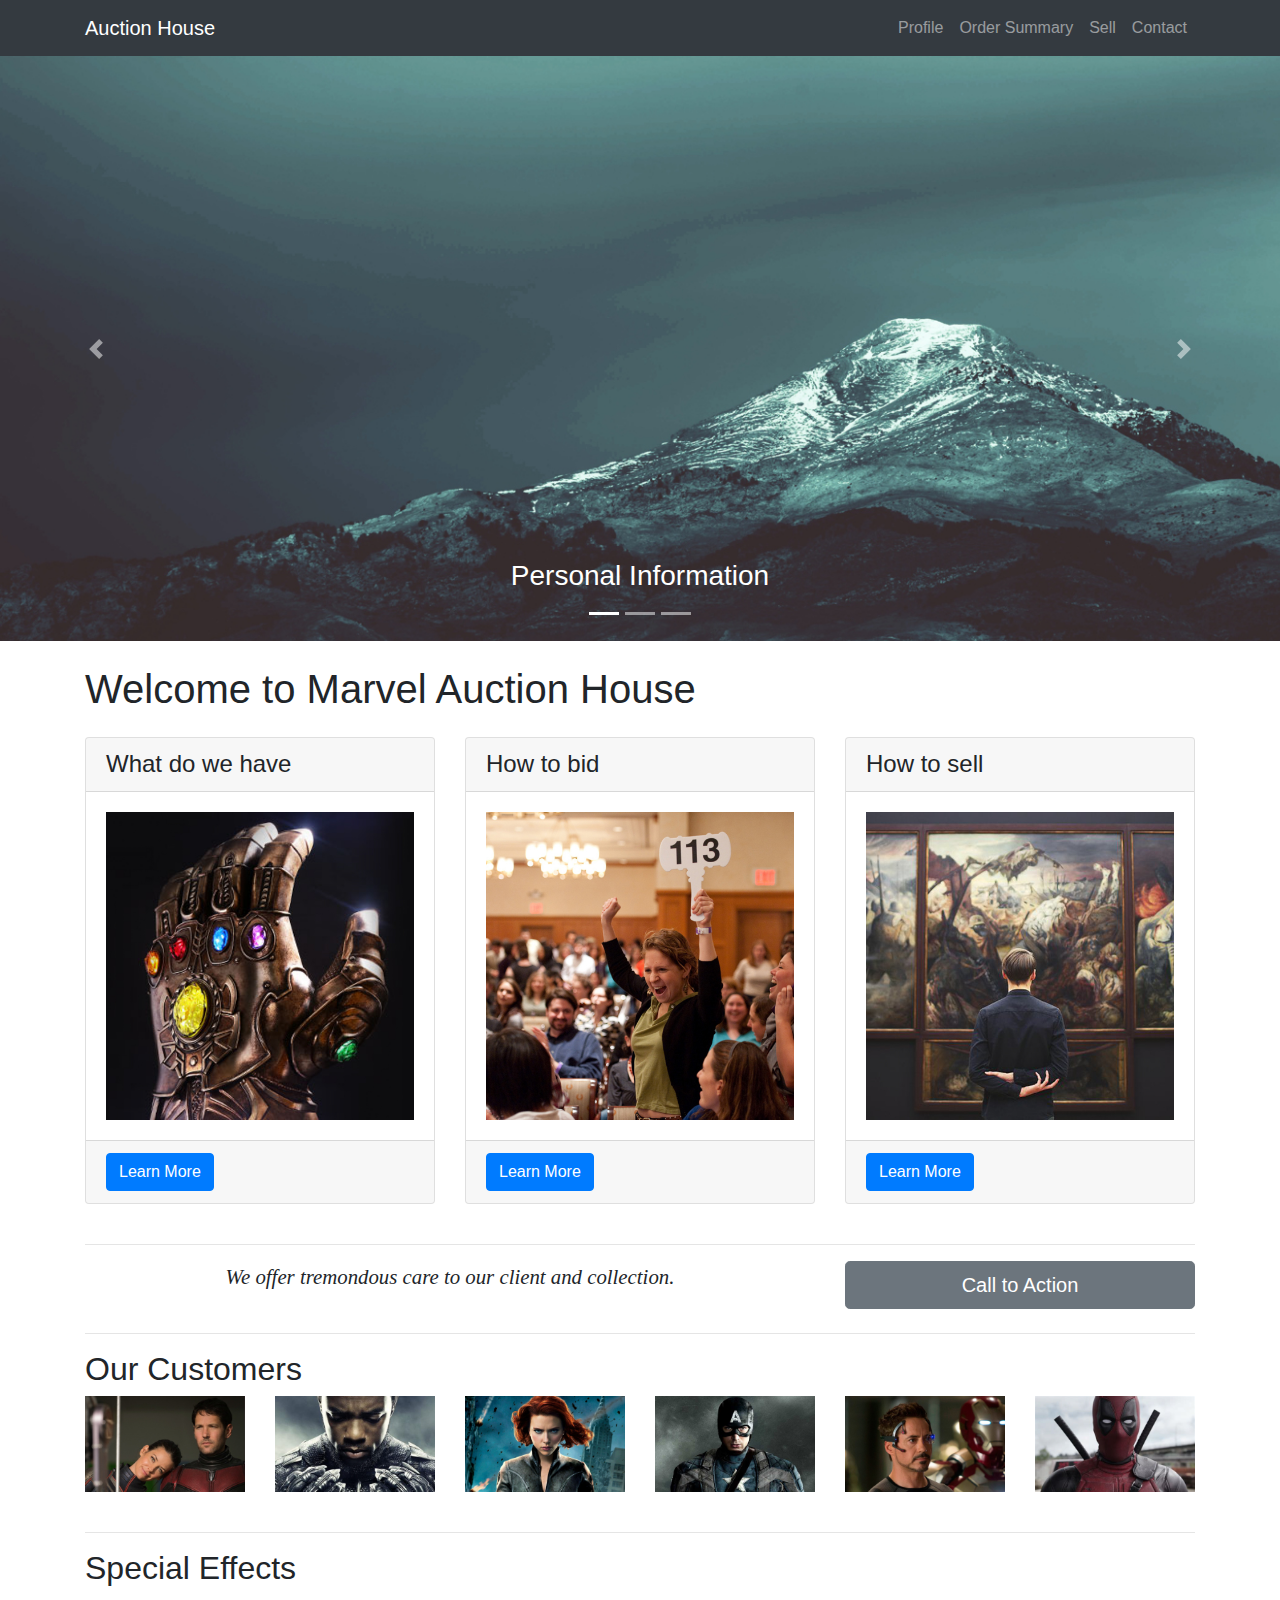
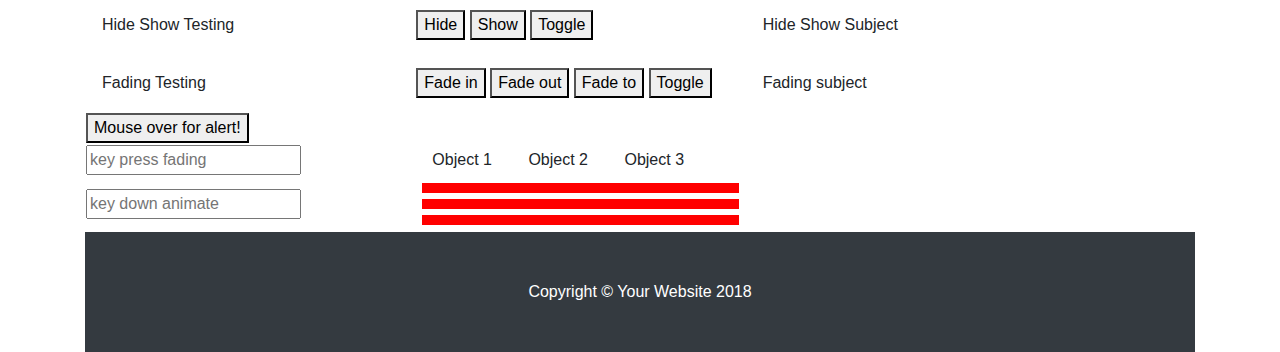
<file: AuctionHouse/Index.html>
<!DOCTYPE html>
<html lang="en">

  <head>

    <meta charset="utf-8">
    <meta name="viewport" content="width=device-width, initial-scale=1, shrink-to-fit=no">
    <meta name="description" content="">
    <meta name="author" content="">

    <title>Modern Business - Start Bootstrap Template</title>

    <!-- Bootstrap core CSS -->
    <link href="vendor/bootstrap/css/bootstrap.min.css" rel="stylesheet">
    <!-- Custom styles for this template -->
    <link href="css/modern-business.css" rel="stylesheet">

    <script src="https://ajax.googleapis.com/ajax/libs/jquery/3.3.1/jquery.min.js"></script>
    <script src="js/auctionHouse.js"></script>

  </head>

  <body>

    <!-- Navigation -->
    <nav class="navbar fixed-top navbar-expand-lg navbar-dark bg-dark fixed-top">
      <div class="container">
        <a class="navbar-brand" href="index.html">Auction House</a>
        <button class="navbar-toggler navbar-toggler-right" type="button" data-toggle="collapse" data-target="#navbarResponsive" aria-controls="navbarResponsive" aria-expanded="false" aria-label="Toggle navigation">
          <span class="navbar-toggler-icon"></span>
        </button>
        <div class="collapse navbar-collapse" id="navbarResponsive">
          <ul class="navbar-nav ml-auto">
            <li class="nav-item">
              <!-- User's profile information page-->
              <a class="nav-link" href="userInfo.html">Profile</a>
            </li>
            <li class="nav-item">
              <!-- User's oders summary page -->
              <a class="nav-link" href="oderSummary.html">Order Summary</a>
            </li>
            <li class="nav-item">
                <!-- User's oder summary page -->
                <a class="nav-link" href="sell.html">Sell</a>
              </li>
            <li class="nav-item">
              <a class="nav-link" href="contact.html">Contact</a>
            </li>
          </ul>
        </div>
      </div>
    </nav>

    <header>
      <div id="carouselExampleIndicators" class="carousel slide" data-ride="carousel">
        <ol class="carousel-indicators">
          <li data-target="#carouselExampleIndicators" data-slide-to="0" href="about.html" class="active"></li>
          <li data-target="#carouselExampleIndicators" data-slide-to="1"></li>
          <li data-target="#carouselExampleIndicators" data-slide-to="2"></li>
        </ol>
        <div class="carousel-inner" role="listbox">
         
        <!-- Slide One - Set the background image for this slide in the line below -->
        <div class="carousel-item active">
          <a href="userInfo.html" target="_blank">
            <!-- <img src="img/moutain.jpg" alt=""> -->
            <div style="background-image: url('img/moutain.jpg'); background-size:cover; width:auto; height:100%;">
              <div class="carousel-caption d-none d-md-block">
                <h3>Personal Information</h3>
              </div>
            </div>
            
          <!-- </a> -->
        </div>
      
        <!-- Slide Two - Set the background image for this slide in the line below -->
        <div class="carousel-item">
          <a href="oderSummary.html" target="_blank">
            <div style="background-image: url('img/calm.jpg'); background-size:cover; width:auto; height:100%;">
              <div class="carousel-caption d-none d-md-block">
                <h3>Orders Summary</h3>
              </div>
            </div>
          
          </a>
        </div>
      
        <!-- Slide Three - Set the background image for this slide in the line below -->
        <div class="carousel-item">
          <a href="sell.html" target="_blank">
            <div style="background-image: url('img/picture.jpg'); background-size:cover; width:auto; height:100%;">
               <!-- <img src="img/picture.jpg" alt=""> -->
              <div class="carousel-caption d-none d-md-block">
                <h3>Start a sell</h3>
              </div>
            </div>
           
          <!-- </a> -->
        </div>
          
          
        </div>
        <a class="carousel-control-prev" href="#carouselExampleIndicators" role="button" data-slide="prev">
          <span class="carousel-control-prev-icon" aria-hidden="true"></span>
          <span class="sr-only">Previous</span>
        </a>
        <a class="carousel-control-next" href="#carouselExampleIndicators" role="button" data-slide="next">
          <span class="carousel-control-next-icon" aria-hidden="true"></span>
          <span class="sr-only">Next</span>
        </a>
      </div>
    </header>

    <!-- Page Content -->
    <div class="container">

      <h1 class="my-4">Welcome to Marvel Auction House</h1>

      <!-- Marketing Icons Section -->
      <div class="row">
        <div class="col-lg-4 mb-4">
          <div class="card h-100">
            <h4 class="card-header">What do we have</h4>
            <div class="card-body">
              <img class="img-fluid" src="img/have.jpg" alt="">
            </div>
            <div class="card-footer">
              <a href="#" class="btn btn-primary">Learn More</a>
            </div>
          </div>
        </div>
        <div class="col-lg-4 mb-4">
          <div class="card h-100">
            <h4 class="card-header">How to bid</h4>
            <div class="card-body">
                <img class="img-fluid" src="img/bid.jpg" alt="">
            </div>
            <div class="card-footer">
              <a href="#" class="btn btn-primary">Learn More</a>
            </div>
          </div>
        </div>
        <div class="col-lg-4 mb-4">
          <div class="card h-100">
            <h4 class="card-header">How to sell</h4>
            <div class="card-body">
              <img class="img-fluid" src="img/how.jpg" alt="">
            </div>
            <div class="card-footer">
              <a href="#" class="btn btn-primary">Learn More</a>
            </div>
          </div>
        </div>
      </div>
      <!-- /.row -->

      <hr>

      <!-- Call to Action Section -->
      <div class="row mb-4">
        <div class="col-md-8">
          <p id="motar">We offer tremondous care to our client and collection.</p>
        </div>
        <div class="col-md-4">
          <a class="btn btn-lg btn-secondary btn-block" href="contact.html">Call to Action</a>
        </div>
      </div>

    <hr>
      <!-- Our Customers -->
      <h2 id="customer_toggle">Our Customers</h2>
      <div id="customers" class="row">
        <div class="col-lg-2 col-sm-4 mb-4">
          <img class="img-fluid" src="img/AntManWasp.jpg" alt="">
        </div>
        <div class="col-lg-2 col-sm-4 mb-4">
          <img class="img-fluid" src="img/blackpanther.jpg" alt="">
        </div>
        <div class="col-lg-2 col-sm-4 mb-4">
          <img class="img-fluid" src="img/blackWidow.jpg" alt="">
        </div>
        <div class="col-lg-2 col-sm-4 mb-4">
          <img class="img-fluid" src="img/capitanAmerica.jpg" alt="">
        </div>
        <div class="col-lg-2 col-sm-4 mb-4">
          <img class="img-fluid" src="img/tonystark.jpg" alt="">
        </div>
        <div class="col-lg-2 col-sm-4 mb-4">
          <img class="img-fluid" src="img/deadpool.jpg" alt="">
        </div>
      </div>
      <!-- /.row -->

      
      <div >
        <hr>
        <h2 id="specialEffects">Special Effects</h2>
        <table id="effects">
          <tbody>
            <tr>
              <td>
                <p>Hide Show Testing</p>                  
              </td>
              <td>
                <div>
                  <button id="hide">Hide</button>
                  <button id="show">Show</button>
                  <button id="s_toggle">Toggle</button>
                </div>
              </td>
              <td>
                <p id="hiding">Hide Show Subject</p>
              </td>
            </tr>

            <tr>
              <td>
                <div>
                    <p>Fading Testing</p>
                </div>
              </td>
              <td>
                <div>
                  <button id="fadeIn">Fade in</button>
                  <button id="fadeOut">Fade out</button>
                  <button id="fadeTo">Fade to</button>
                  <button id="f_toggle">Toggle</button>
                </div>
              </td>
              <td>
                <div>
                    <p id="fading">Fading subject</p>
                </div>
              </td>
            </tr>
            
            <tr>
              <td>
                <button id="alertButton">Mouse over for alert!</button>
              </td>
              <td>
                <div id="box"></div>
              </td>
            </tr>

            <tr>
              <td>
                <input id="keyPr" type="text" placeholder="key press fading">
              </td>
              <td>
                <div id="f_3">
                  <p>Object 1</p>
                  <p>Object 2</p>
                  <p>Object 3</p>
                </div>
              </td>
            </tr>
            <tr>
              <td>
                <input id="keyDn" type="text" onkeydown="chainAnimate()" placeholder="key down animate">
              </td>
              <td>
                <div id="a3">
                  <div></div>
                  <div></div>
                  <div></div>
                </div>
              </td>
            </tr>
          </tbody>
        </table>


    <!-- Footer -->
    <footer class="py-5 bg-dark">
      <div class="container">
        <p class="m-0 text-center text-white">Copyright &copy; Your Website 2018</p>
      </div>
      <!-- /.container -->
    </footer>

    <!-- Bootstrap core JavaScript -->
    <script src="vendor/jquery/jquery.min.js"></script>
    <script src="vendor/bootstrap/js/bootstrap.bundle.min.js"></script>

  </body>

</html>
</file>
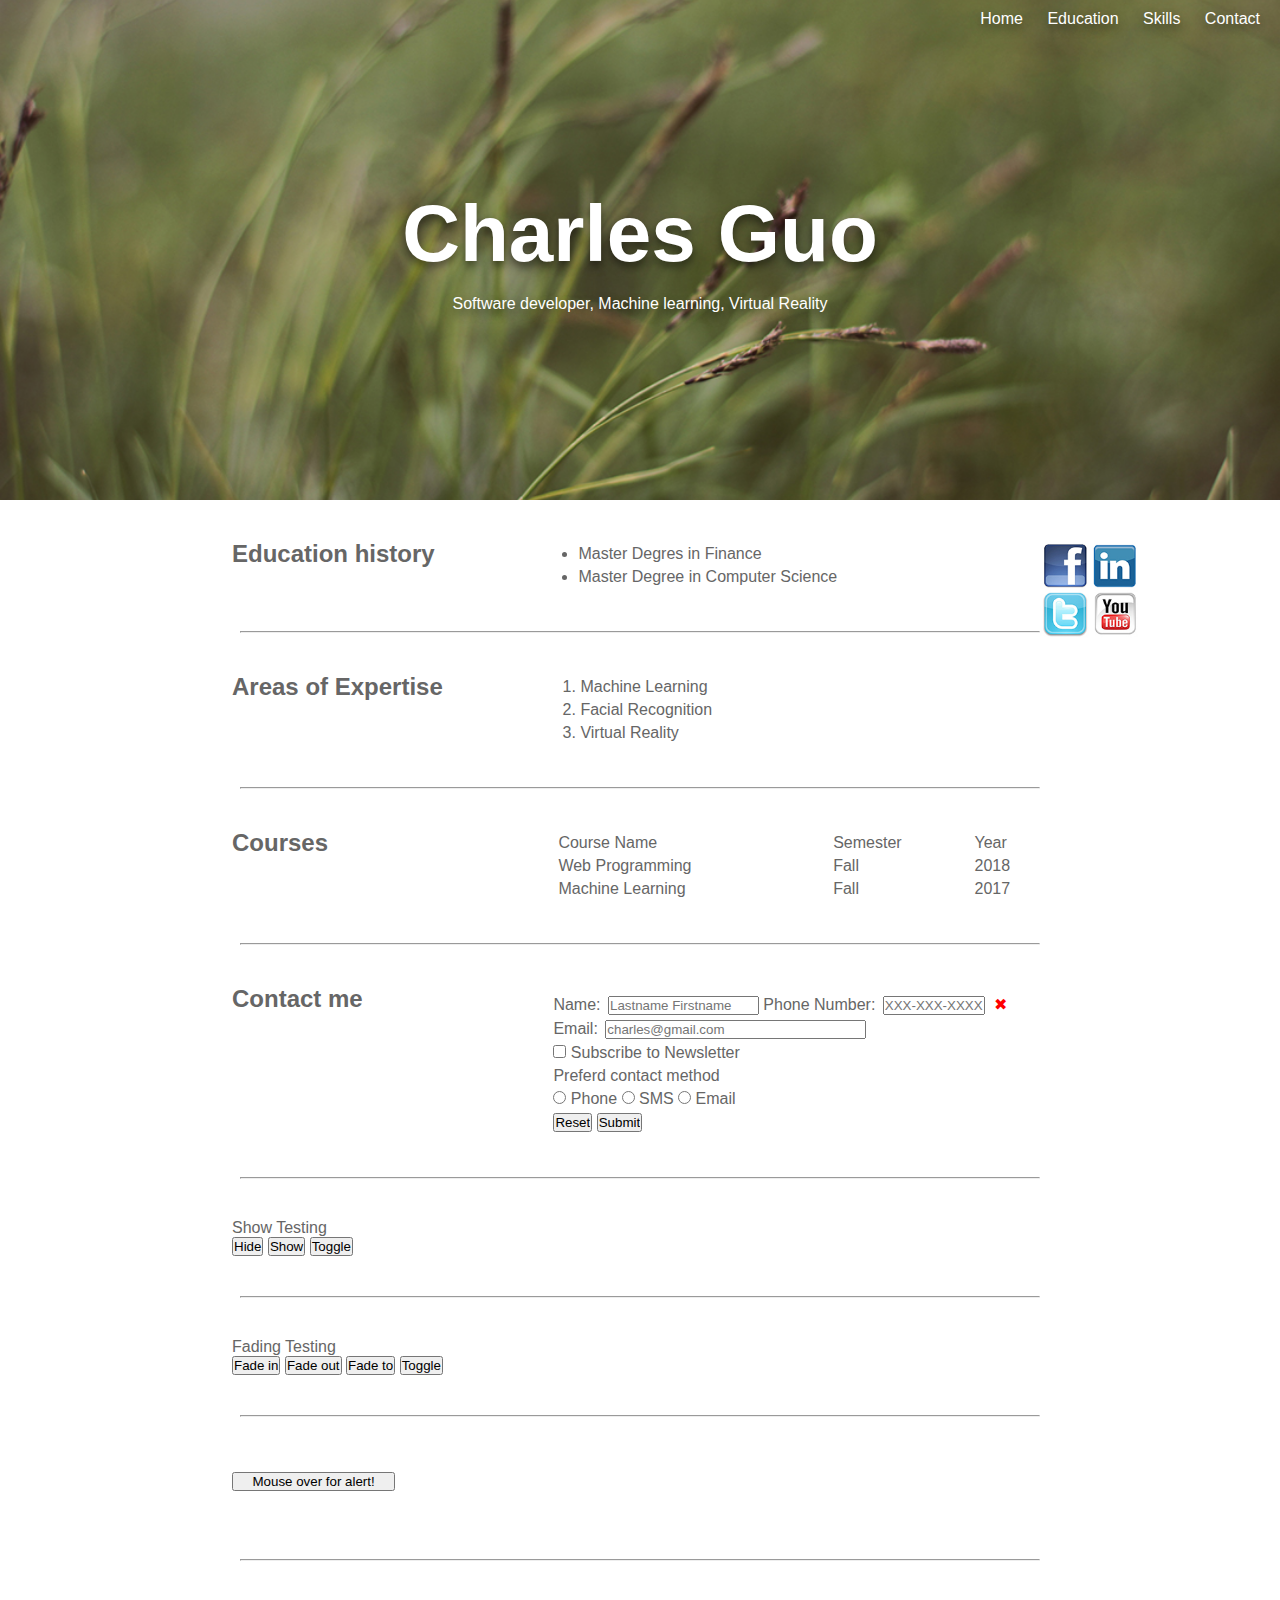
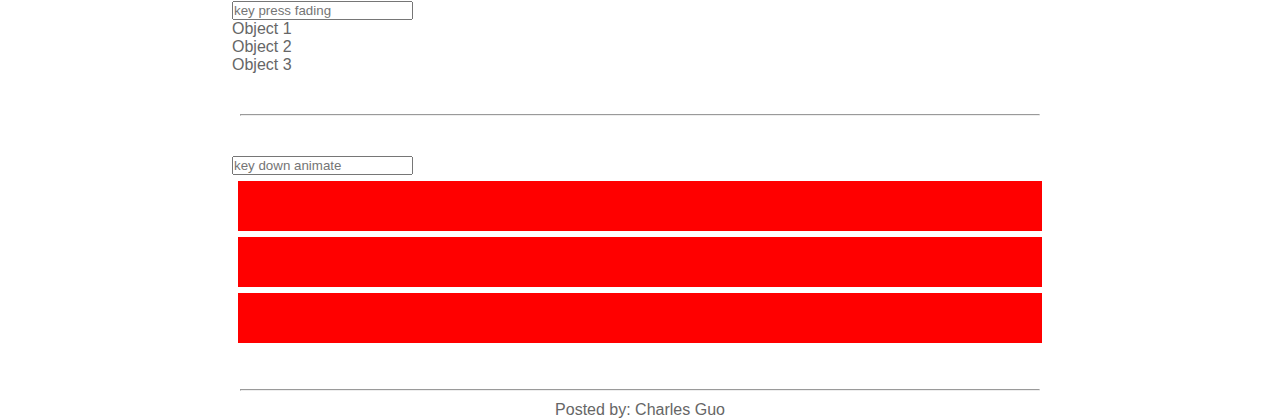
<file: CV/index.html>
<!DOCTYPE html>
<html>
    <head>
        <title>Charles' CV</title>
        <meta charset="UTF-8">
        <meta name="description" content="Personal CV">
        <meta name="keywords" content="CS, computerScience, Java, Python, MachineLearning">
        <meta name="author" content="Charles Guo">
        <link rel="stylesheet" href="style/styles.css">
        <script src="https://ajax.googleapis.com/ajax/libs/jquery/3.3.1/jquery.min.js"></script>
        <script src="script/script.js"></script>
    </head>

    <body>
        <header> 
            <div id="title" class="selected">
                <h1>Charles Guo</h1>
                <p>Software developer, Machine learning, Virtual Reality</p>
            </div>
            <nav>
                <a>Home</a>
                <a>Education</a>
                <a>Skills</a>
                <a>Contact</a>
            </nav>
        </header>

        <article class="container">

            <div id="imageMap">
                <img src="img/icons.jpg" alt="Social Media" width=100 height=100 usemap="#social_media"> 
                <!-- Map -->
                <map name="social_media">
                    <area shape="rect" coords="0,0, 50,50" href="https://www.facebook.com/" target="_blank" alt="Youtube">
                    <area shape="rect" coords="50,50, 100,0" href="https://www.linkedin.com/" target="_blank" alt="pinterest">
                    <area shape="rect" coords="50,50, 100,100" href="https://www.Youtube.com/" target="_blank" alt="twitter">
                    <area shape="rect" coords="50,50, 0,100" href="https://www.tumblr.com/" target="_blank" alt="tumblr">
                </map>
            </div>

            <!-- Education history -->
            <section class="row">
                <h2>Education history</h2>
                <div class="list">
                    <ul id="education">
                        <li>Master Degres in Finance</li>
                        <li>Master Degree in Computer Science</li>
                    </ul>
                </div>
            </section>

            <hr>
           
            <!-- Publications, certifications, areas of expertise -->
            <section class="row">
                <h2> Areas of Expertise </h1>  
                <div class="list">
                    <ol id="expertise">
                        <li>Machine Learning</li>
                        <li>Facial Recognition</li>
                        <li>Virtual Reality</li>
                    </ol>
                </div>     
            </section>

            <hr>

            <!-- Table list forhea courses taken -->
            <section class="row" >
                <h2>Courses</h2>
                <div>
                    <table class="list" id="table">
                        <tr>
                            <td>Course Name</td>
                            <td>Semester</td>
                            <td>Year</td>
                        </tr>
                        <tr>
                            <td>Web Programming</td>
                            <td>Fall</td>
                            <td>2018</td>
                        </tr>
                        <tr>
                            <td>Machine Learning</td>
                            <td>Fall</td>
                            <td>2017</td>
                        </tr>
                    </table>
                </div>
            </section>

            <hr>
           
            <!-- Contact info 5 input validation -->
            <section class="row">
                <h2>Contact me</h2>
                <div class="list" id="contact">
                    <div>
                        <a>Name:</a>
                        <input type="text" id="name" name="name"  
                               placeholder="Lastname Firstname" 
                               pattern="[A-Za-z]{1,32} [A-Za-z]{1,32}"
                               required />
                        <a>Phone Number: </a>
                        <input type="tel" id="phone" name="phone"  
                               placeholder="XXX-XXX-XXXX" 
                               pattern="[0-9]{3}-[0-9]{3}-[0-9]{4}"
                               required />
                        <span class="validity"></span>
                    </div>
                    <div>
                        <a>Email:</a>
                        <input type="email" size="30" name="email" required placeholder="charles@gmail.com" />
                    </div>
                    <div>
                        <input type="checkbox" name="subscribe"> Subscribe to Newsletter<br>                
                    </div>
                    <div>
                        <p>Preferd contact method</p>
                        <div>
                            <input type="radio" id="contactChoice1" name="contact" value="phone" />
                            <label for="contactChoice1">Phone</label>

                            <input type="radio" id="contactChoice2" name="contact" value="sms" />
                            <label for="contactChoice2">SMS</label>
                            
                            <input type="radio" id="contactChoice3" name="contact" value="email" />
                            <label for="contactChoice3">Email</label>
                        </div>
                    </div>
                    <div>
                        <input type="reset" value="Reset">
                        <input type="submit" value="Submit">  
                    </div>
                </div>
            </section>

            <hr>

            <!-- For javascript -->
            <section>
                <div class="row"> 
                    <p id="ps1">Show Testing </p>
                    <button onclick="hide()">Hide</button>
                    <button onclick="show()">Show</button>
                    <button onclick="toggle()">Toggle</button>
                </div>   
            </section>

            <hr>

            <section>
                <div class="row"> 
                    <p id="ps2">Fading Testing </p>
                    <button ondblclick="_fadeIn()">Fade in</button>
                    <button ondblclick="_fadeOut()">Fade out</button>
                    <button ondblclick="_fadeTo()">Fade to</button>
                    <button ondblclick="_fadeToggle()">Toggle</button>
                </div>
            </section>

            <hr>
            
            <section>
                <div class ="row">
                    <button id="alertButton" onmouseenter="startAnima()" onmouseleave="stopAnima()">Mouse over for alert!</button>
                    <div id="box"></div>
                </div>
            </section>

            <hr>

            <section>
                <div class="row">
                    <input id="keyPr" type="text" onkeypress="chainFading()" placeholder="key press fading">
                    <div id="f_3">
                        <p>Object 1</p>
                        <p>Object 2</p>
                        <p>Object 3</p>
                    </div>
                </div>
            </section>

            <hr>

            <section>
                <div class="row">
                    <input id="keyDn" type="text" onkeydown="chainAnimate()" placeholder="key down animate">
                    <div id="a3">
                        <div></div>
                        <div></div>
                        <div></div>
                    </div>
                </div>
            </section>
    
            <hr>

        </article>

        <footer class="center">
            <div>
                <p>Posted by: Charles Guo</p>
                <p><time pubdate datetime="2018-10-04"></time></p>
            </div>
        </footer>

    </body>
</html>
</file>
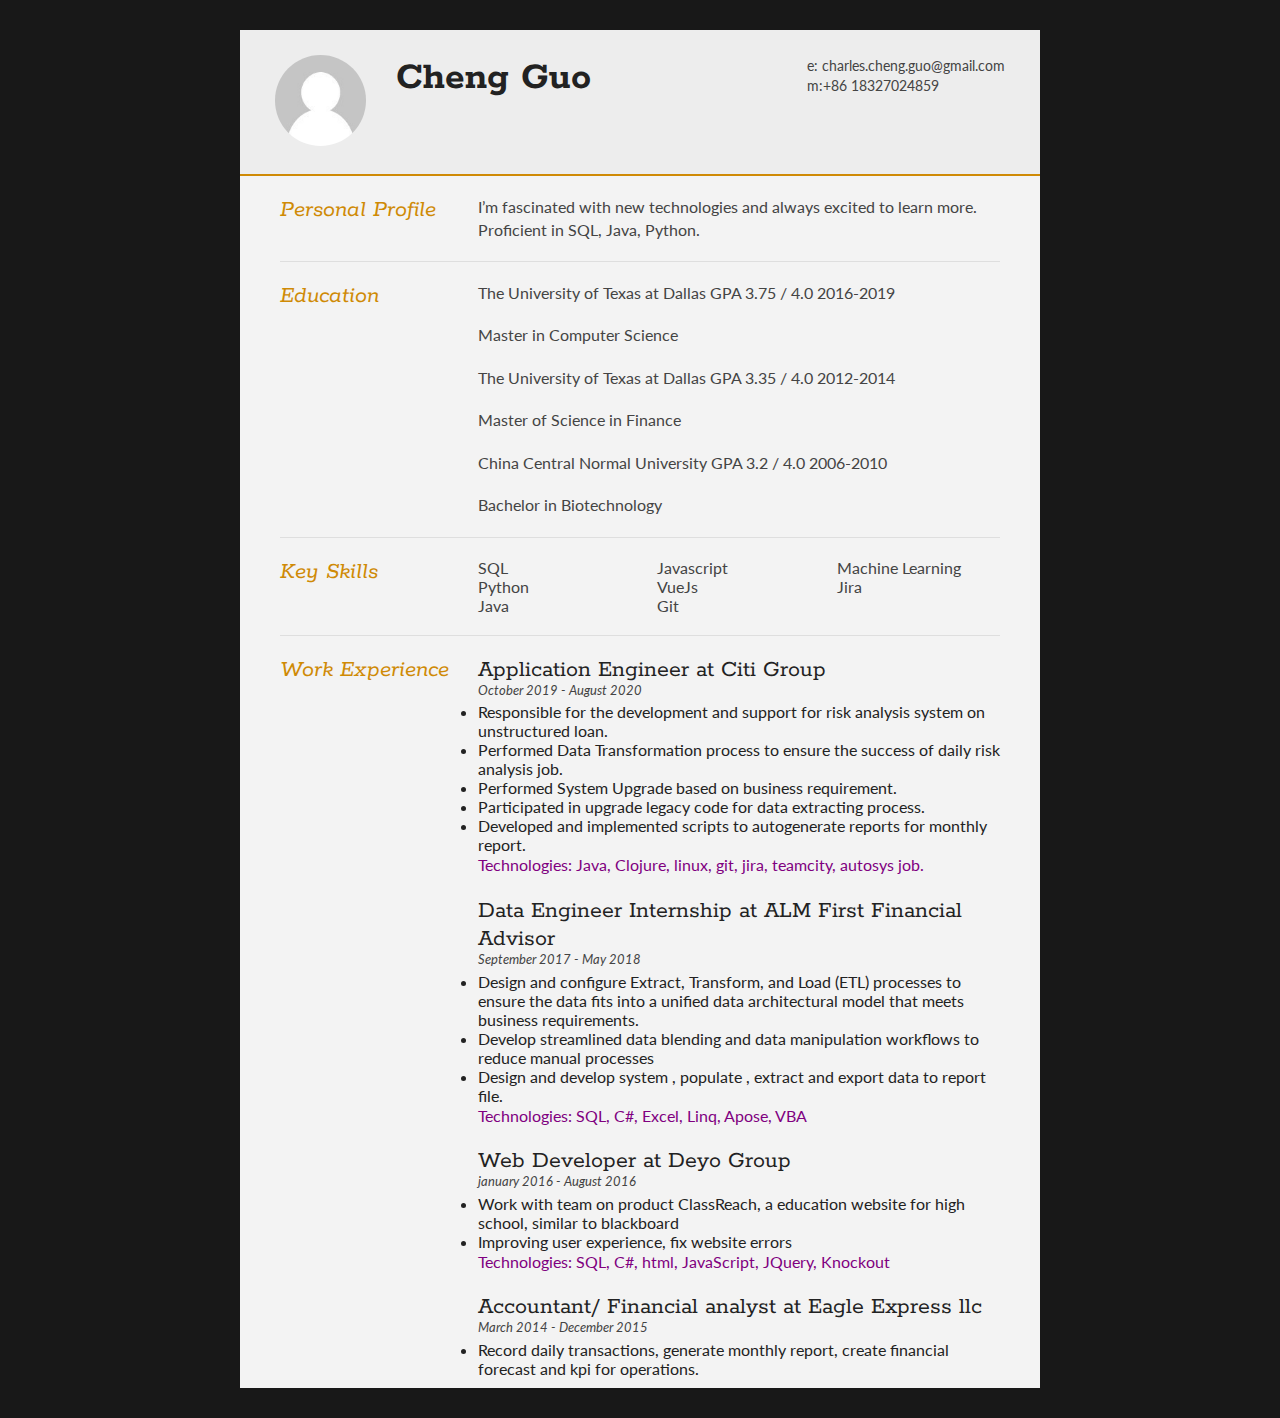
<file: CV_ENG/index.html>
<!DOCTYPE html>
<html>
<head>
<title>Joe Bloggs - Curriculum Vitae</title>

<meta name="viewport" content="width=device-width"/>
<meta name="description" content="The Curriculum Vitae of Joe Bloggs."/>
<meta charset="UTF-8"> 

<link type="text/css" rel="stylesheet" href="style.css">
<link href='http://fonts.googleapis.com/css?family=Rokkitt:400,700|Lato:400,300' rel='stylesheet' type='text/css'>

</head>
<body id="top">
<div id="cv" class="instaFade">
	<div class="mainDetails">
		<div id="headshot" class="quickFade">
			<img src="headshot.jpg" alt="Cheng Guo" />
		</div>
		
		<div id="name">
			<h1 class="quickFade delayTwo">Cheng Guo</h1>
			<!-- <h2 class="quickFade delayThree">Job Title</h2> -->
		</div>
		
		<div id="contactDetails" class="quickFade delayFour">
			<ul>
				<li>e: <a href="mailto:joe@bloggs.com" target="_blank">charles.cheng.guo@gmail.com</a></li>
				<li>m:+86 18327024859</li>
			</ul>
		</div>
		<div class="clear"></div>
	</div>
	
	<div id="mainArea" class="quickFade delayFive">
		<section>
			<article>
				<div class="sectionTitle">
					<h1>Personal Profile</h1>
				</div>
				
				<div class="sectionContent">
					<p>I’m fascinated with new technologies and always excited to learn more. Proficient in SQL, Java, Python.</p>
				</div>
			</article>
			<div class="clear"></div>
		</section>

		<section>
			<div class="sectionTitle">
				<h1>Education</h1>
			</div>
			
			<div class="sectionContent">
				<article>
					<p>The University of Texas at Dallas		              GPA 3.75 / 4.0           2016-2019</p>
					<p>Master in Computer Science  </p>
				</article>
				
				<article>
					<p>The University of Texas at Dallas		              GPA 3.35 / 4.0           2012-2014</p>
					<p>Master of Science in Finance</p>
				</article>

				<article>
					<p>China Central Normal University	                      GPA 3.2 / 4.0          2006-2010</p>
					<p>Bachelor in Biotechnology      </p>
				</article>
			</div>
			<div class="clear"></div>
		</section>

		<section>
			<div class="sectionTitle">
				<h1>Key Skills</h1>
			</div>
			<div class="sectionContent">
				<ul class="keySkills">
					<li>SQL</li>
					<li>Python</li>
					<li>Java</li>
					<li>Javascript</li>
					<li>VueJs</li>
					<li>Git</li>
					<li>Machine Learning</li>
					<li>Jira</li>
				</ul>
			</div>
			<div class="clear"></div>
		</section>
		
		<section>
			<div class="sectionTitle">
				<h1>Work Experience</h1>
			</div>
			
			<div class="sectionContent">
				<article>
					<h2>Application Engineer at Citi Group</h2>
					<p class="subDetails">October 2019 - August 2020</p>
					<ul>
						<li>Responsible for the development and support for risk analysis system on unstructured loan.</li>
						<li>Performed Data Transformation process to ensure the success of daily risk analysis job.</li>
						<li>Performed System Upgrade based on business requirement.</li>
						<li>Participated in upgrade legacy code for data extracting process.</li>
						<li> Developed and implemented scripts to autogenerate reports for monthly report.</li>
					  </ul>
					<p class="techology">Technologies: Java, Clojure, linux, git, jira, teamcity, autosys job.</p>
					<!-- <p>Lorem ipsum dolor sit amet, consectetur adipiscing elit. Donec ultricies massa et erat luctus hendrerit. Curabitur non consequat enim. Vestibulum bibendum mattis dignissim. Proin id sapien quis libero interdum porttitor.</p> -->
				</article>
				
				<article>
					<h2>Data Engineer Internship at ALM First Financial Advisor</h2>
					<p class="subDetails">September 2017 - May 2018</p>
					<ul>
						<li>Design and configure Extract, Transform, and Load (ETL) processes to ensure the data fits into a unified data architectural model that meets business requirements.</li>
						<li>Develop streamlined data blending and data manipulation workflows to reduce manual processes</li>
						<li>Design and develop system , populate , extract and export data to report file.</li>
					</ul>
					<p class="techology">Technologies: SQL, C#, Excel, Linq, Apose, VBA</p>
					<!-- <p>Lorem ipsum dolor sit amet, consectetur adipiscing elit. Donec ultricies massa et erat luctus hendrerit. Curabitur non consequat enim. Vestibulum bibendum mattis dignissim. Proin id sapien quis libero interdum porttitor.</p> -->
				</article>
				
				<article>
					<h2>Web Developer at Deyo Group</h2>
					<p class="subDetails">january 2016 - August 2016</p>
					<ul>
						<li>Work with team on product ClassReach, a education website for high school, similar to blackboard</li>
						<li>Improving user experience, fix website errors</li>
					</ul> 
					<p class="techology">Technologies: SQL, C#, html, JavaScript,  JQuery, Knockout</p>
				</article>

				<article>
					<h2>Accountant/ Financial analyst at Eagle Express llc</h2>
					<p class="subDetails">March 2014 - December 2015</p>
					<ul>
						<li>Record daily transactions, generate monthly report, create financial forecast and kpi for operations.</li>
					</ul> 
				</article>
			</div>
			<div class="clear"></div>
		</section>
		
	</div>
</div>
</body>
</html>
</file>
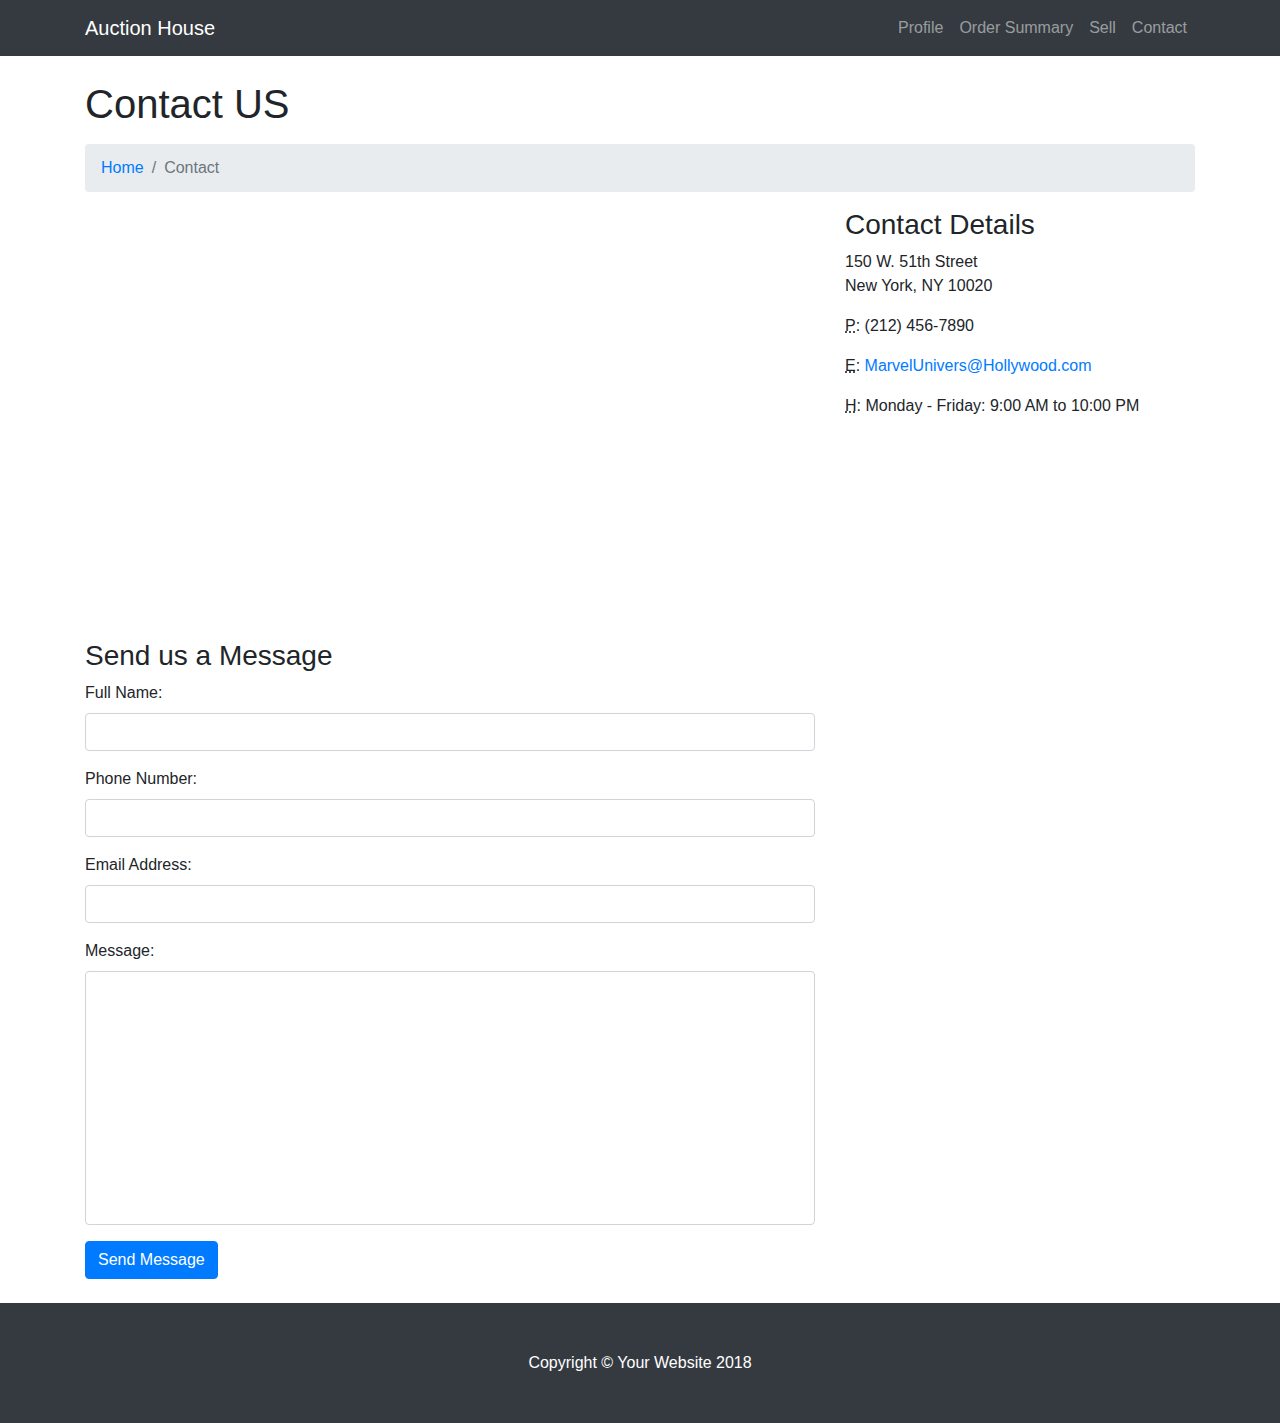
<file: AuctionHouse/contact.html>
<!DOCTYPE html>
<html lang="en">

  <head>

    <meta charset="utf-8">
    <meta name="viewport" content="width=device-width, initial-scale=1, shrink-to-fit=no">
    <meta name="description" content="">
    <meta name="author" content="">

    <title>Modern Business - Start Bootstrap Template</title>

    <!-- Bootstrap core CSS -->
    <link href="vendor/bootstrap/css/bootstrap.min.css" rel="stylesheet">

    <!-- Custom styles for this template -->
    <link href="css/modern-business.css" rel="stylesheet">

  </head>

  <body>

        <!-- Navigation -->
        <nav class="navbar fixed-top navbar-expand-lg navbar-dark bg-dark fixed-top">
          <div class="container">
            <a class="navbar-brand" href="Index.html">Auction House</a>
            <button class="navbar-toggler navbar-toggler-right" type="button" data-toggle="collapse" data-target="#navbarResponsive" aria-controls="navbarResponsive" aria-expanded="false" aria-label="Toggle navigation">
              <span class="navbar-toggler-icon"></span>
            </button>
            <div class="collapse navbar-collapse" id="navbarResponsive">
              <ul class="navbar-nav ml-auto">
                <li class="nav-item">
                  <!-- User's profile information page-->
                  <a class="nav-link" href="userInfo.html">Profile</a>
                </li>
                <li class="nav-item">
                  <!-- User's oders summary page -->
                  <a class="nav-link" href="oderSummary.html">Order Summary</a>
                </li>
                <li class="nav-item">
                    <!-- User's oder summary page -->
                    <a class="nav-link" href="sell.html">Sell</a>
                  </li>
                <li class="nav-item">
                  <a class="nav-link" href="contact.html">Contact</a>
                </li>
              </ul>
            </div>
          </div>
        </nav>

    <!-- Page Content -->
    <div class="container">

      <!-- Page Heading/Breadcrumbs -->
      <h1 class="mt-4 mb-3">Contact US
      </h1>

      <ol class="breadcrumb">
        <li class="breadcrumb-item">
          <a href="index.html">Home</a>
        </li>
        <li class="breadcrumb-item active">Contact</li>
      </ol>

      <!-- Content Row -->
      <div class="row">
        <!-- Map Column -->
        <div class="col-lg-8 mb-4">
          <!-- Embedded Google Map -->
          <iframe width="100%" height="400px" frameborder="0" scrolling="no" marginheight="0" marginwidth="0" src="http://maps.google.com/maps?hl=en&amp;ie=UTF8&amp;ll=37.0625,-95.677068&amp;spn=56.506174,79.013672&amp;t=m&amp;z=4&amp;output=embed"></iframe>
        </div>
        <!-- Contact Details Column -->
        <div class="col-lg-4 mb-4">
          <h3>Contact Details</h3>
          <p>
            150 W. 51th Street
            <br>New York, NY 10020
            <br>
          </p>
          <p>
            <abbr title="Phone">P</abbr>: (212) 456-7890
          </p>
          <p>
            <abbr title="Email">E</abbr>:
            <a href="mailto:name@example.com">MarvelUnivers@Hollywood.com
            </a>
          </p>
          <p>
            <abbr title="Hours">H</abbr>: Monday - Friday: 9:00 AM to 10:00 PM
          </p>
        </div>
      </div>
      <!-- /.row -->

      <!-- Contact Form -->
      <!-- In order to set the email address and subject line for the contact form go to the bin/contact_me.php file. -->
      <div class="row">
        <div class="col-lg-8 mb-4">
          <h3>Send us a Message</h3>
          <form name="sentMessage" id="contactForm" novalidate>
            <div class="control-group form-group">
              <div class="controls">
                <label>Full Name:</label>
                <input type="text" class="form-control" id="name" required data-validation-required-message="Please enter your name.">
                <p class="help-block"></p>
              </div>
            </div>
            <div class="control-group form-group">
              <div class="controls">
                <label>Phone Number:</label>
                <input type="tel" class="form-control" id="phone" required data-validation-required-message="Please enter your phone number.">
              </div>
            </div>
            <div class="control-group form-group">
              <div class="controls">
                <label>Email Address:</label>
                <input type="email" class="form-control" id="email" required data-validation-required-message="Please enter your email address.">
              </div>
            </div>
            <div class="control-group form-group">
              <div class="controls">
                <label>Message:</label>
                <textarea rows="10" cols="100" class="form-control" id="message" required data-validation-required-message="Please enter your message" maxlength="999" style="resize:none"></textarea>
              </div>
            </div>
            <div id="success"></div>
            <!-- For success/fail messages -->
            <button type="submit" class="btn btn-primary" id="sendMessageButton">Send Message</button>
          </form>
        </div>
      </div>
      <!-- /.row -->

    </div>
    <!-- /.container -->

    <!-- Footer -->
    <footer class="py-5 bg-dark">
      <div class="container">
        <p class="m-0 text-center text-white">Copyright &copy; Your Website 2018</p>
      </div>
      <!-- /.container -->
    </footer>

    <!-- Bootstrap core JavaScript -->
    <script src="vendor/jquery/jquery.min.js"></script>
    <script src="vendor/bootstrap/js/bootstrap.bundle.min.js"></script>

    <!-- Contact form JavaScript -->
    <!-- Do not edit these files! In order to set the email address and subject line for the contact form go to the bin/contact_me.php file. -->
    <script src="js/jqBootstrapValidation.js"></script>
    <script src="js/contact_me.js"></script>

  </body>

</html>
</file>
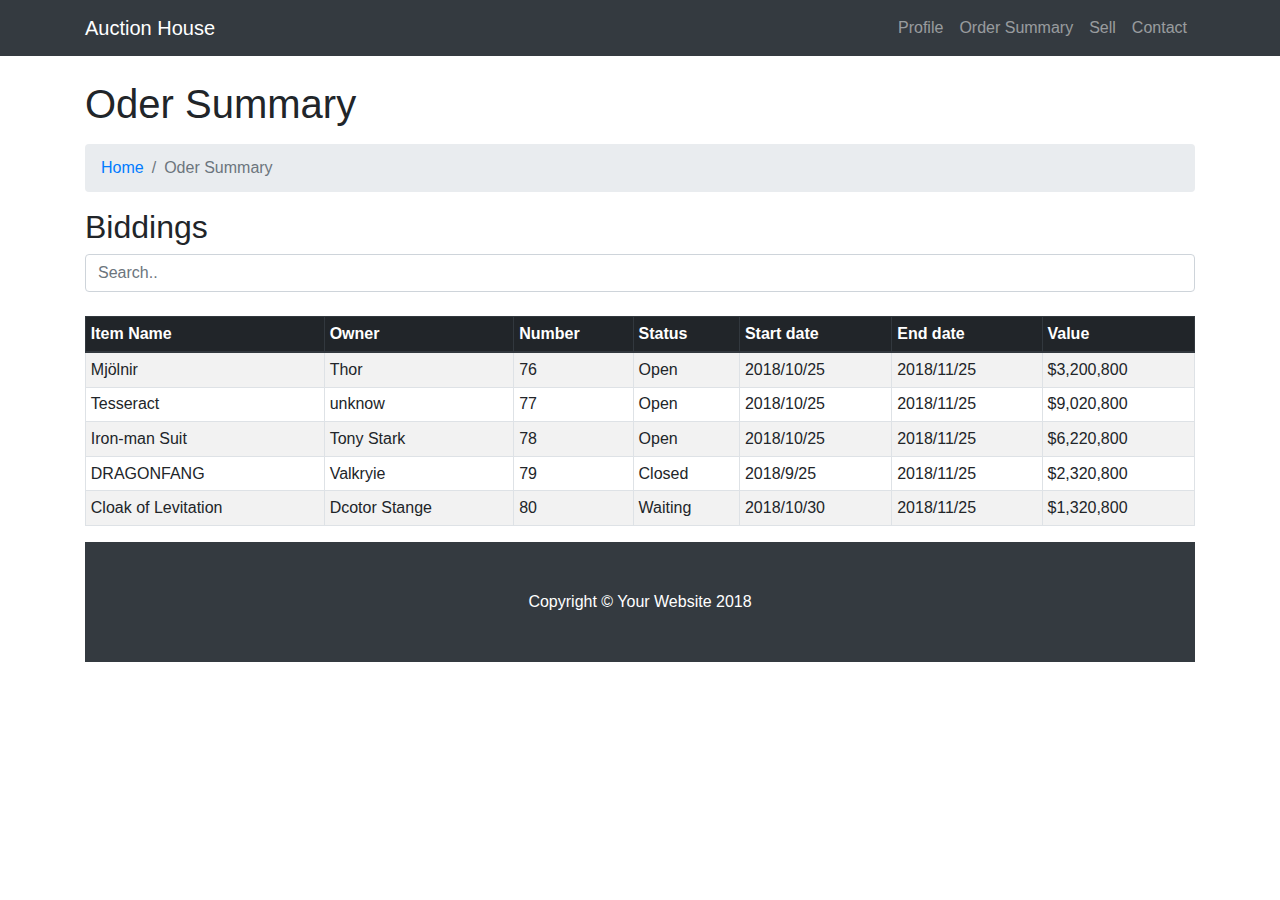
<file: AuctionHouse/oderSummary.html>
<!DOCTYPE html>
<html lang="en">

  <head>

    <meta charset="utf-8">
    <meta name="viewport" content="width=device-width, initial-scale=1, shrink-to-fit=no">
    <meta name="description" content="">
    <meta name="author" content="">

    <title>Modern Business - Start Bootstrap Template</title>

    <!-- Bootstrap core CSS -->
    <link href="vendor/bootstrap/css/bootstrap.min.css" rel="stylesheet">

    <script src="vendor/jquery/jquery.min.js"></script>
    <script src="vendor/bootstrap/js/bootstrap.bundle.min.js"></script>

    <!-- Custom styles for this template -->
    <link href="css/modern-business.css" rel="stylesheet">

    <script src="https://ajax.googleapis.com/ajax/libs/jquery/3.3.1/jquery.min.js"></script>
    <script src="js/auctionHouse.js"></script>

  </head>

  <body>
    <!-- Navigation -->
    <nav class="navbar fixed-top navbar-expand-lg navbar-dark bg-dark fixed-top">
      <div class="container">
        <a class="navbar-brand" href="Index.html">Auction House</a>
        <button class="navbar-toggler navbar-toggler-right" type="button" data-toggle="collapse" data-target="#navbarResponsive" aria-controls="navbarResponsive" aria-expanded="false" aria-label="Toggle navigation">
          <span class="navbar-toggler-icon"></span>
        </button>
        <div class="collapse navbar-collapse" id="navbarResponsive">
          <ul class="navbar-nav ml-auto">
            <li class="nav-item">
              <!-- User's profile information page-->
              <a class="nav-link" href="userInfo.html">Profile</a>
            </li>
            <li class="nav-item">
              <!-- User's oders summary page -->
              <a class="nav-link" href="oderSummary.html">Order Summary</a>
            </li>
            <li class="nav-item">
                <!-- User's oder summary page -->
                <a class="nav-link" href="sell.html">Sell</a>
              </li>
            <li class="nav-item">
              <a class="nav-link" href="contact.html">Contact</a>
            </li>
          </ul>
        </div>
      </div>
    </nav>

    <!-- Page Content -->
    <div class="container">

      <!-- Page Heading/Breadcrumbs -->
      <h1 class="mt-4 mb-3">Oder Summary
      </h1>

      <ol class="breadcrumb">
        <li class="breadcrumb-item">
          <a href="index.html">Home</a>
        </li>
        <li class="breadcrumb-item active">Oder Summary</li>
      </ol>

      <!-- Team Members -->
      <h2>Biddings</h2>
      <div>
        <input class="form-control" id="mySearch" type="text" placeholder="Search..">
        <br>
        <table id="myTable" class="table table-striped table-bordered table-sm table-hover" cellspacing="0" width="100%">
          <thead class="thead-dark">
            <tr>
              <th>Item Name </th>
              <th>Owner</th>
              <th>Number</th>
              <th>Status</th>
              <th>Start date</th>
              <th>End date</th>
              <th>Value</th>
            </tr>
          </thead>
          <tbody id="myTableContent">
            <tr>
              <td>Mjölnir</td>
              <td>Thor</td>
              <td>76</td>
              <td>Open</td>
              <td>2018/10/25</td>
              <td>2018/11/25</td>
              <td>$3,200,800</td>
            </tr>
            <tr>
              <td>Tesseract</td>
              <td>unknow</td>
              <td>77</td>
              <td>Open</td>
              <td>2018/10/25</td>
              <td>2018/11/25</td>
              <td>$9,020,800</td>
            </tr>
            <tr>
              <td>Iron-man Suit</td>
              <td>Tony Stark</td>
              <td>78</td>
              <td>Open</td>
              <td>2018/10/25</td>
              <td>2018/11/25</td>
              <td>$6,220,800</td>
            </tr>
            <tr>
              <td>DRAGONFANG</td>
              <td>Valkryie</td>
              <td>79</td>
              <td>Closed</td>
              <td>2018/9/25</td>
              <td>2018/11/25</td>
              <td>$2,320,800</td>
            </tr>
            <tr>
              <td>Cloak of Levitation</td>
              <td>Dcotor Stange</td>
              <td>80</td>
              <td>Waiting</td>
              <td>2018/10/30</td>
              <td>2018/11/25</td>
              <td>$1,320,800</td>
            </tr>
          </tbody>
        </table>

      </div>
      <!-- /.row -->

    <!-- Footer -->
    <footer class="py-5 bg-dark">
      <div class="container">
        <p class="m-0 text-center text-white">Copyright &copy; Your Website 2018</p>
      </div>
      <!-- /.container -->
    </footer>

  </body>

</html>
</file>
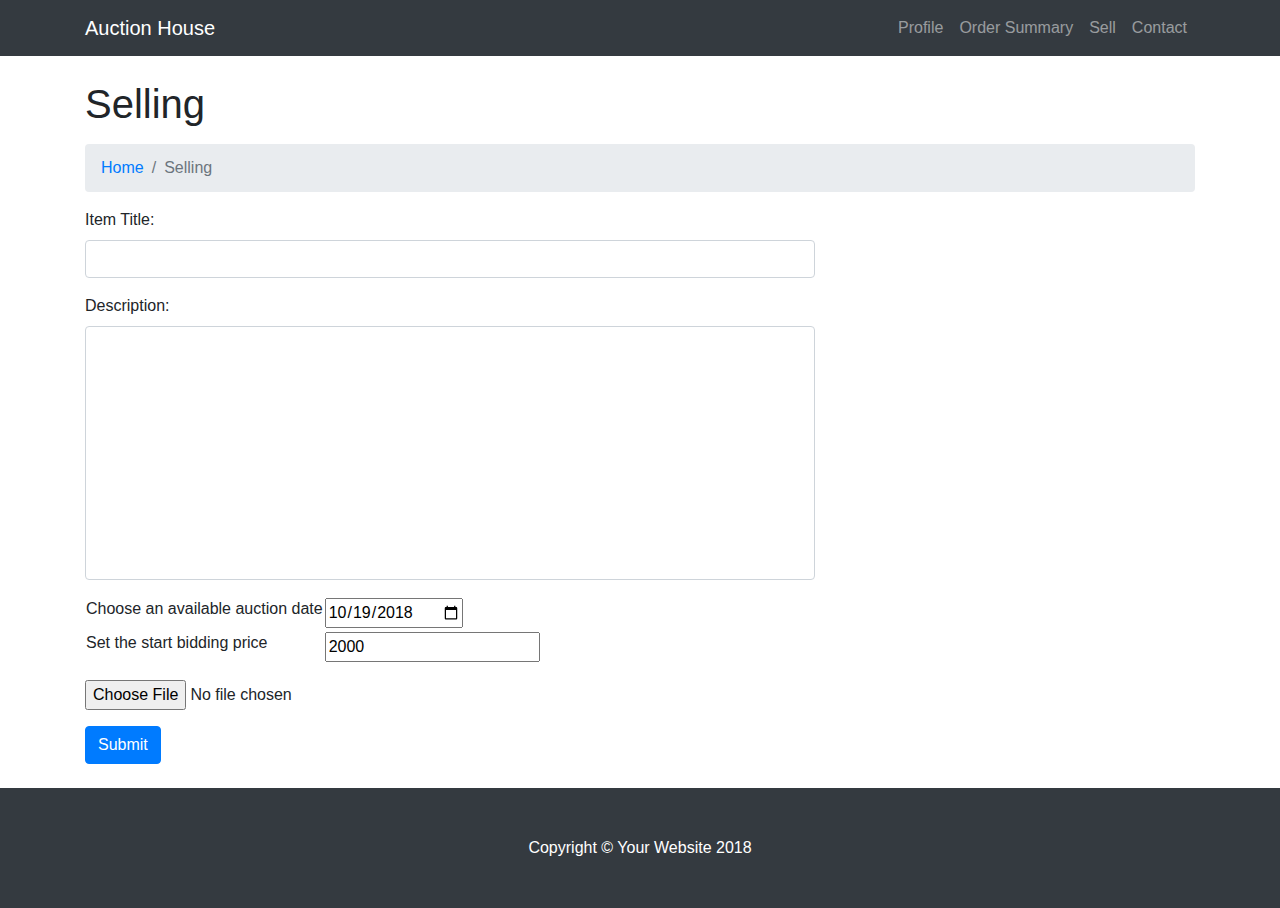
<file: AuctionHouse/sell.html>
<!DOCTYPE html>
<html lang="en">

  <head>

    <meta charset="utf-8">
    <meta name="viewport" content="width=device-width, initial-scale=1, shrink-to-fit=no">
    <meta name="description" content="">
    <meta name="author" content="">

    <title>Modern Business - Start Bootstrap Template</title>

    <!-- Bootstrap core CSS -->
    <link href="vendor/bootstrap/css/bootstrap.min.css" rel="stylesheet">

    <!-- Custom styles for this template -->
    <link href="css/modern-business.css" rel="stylesheet">

  </head>

  <body>

       <!-- Navigation -->
       <nav class="navbar fixed-top navbar-expand-lg navbar-dark bg-dark fixed-top">
        <div class="container">
          <a class="navbar-brand" href="Index.html">Auction House</a>
          <button class="navbar-toggler navbar-toggler-right" type="button" data-toggle="collapse" data-target="#navbarResponsive" aria-controls="navbarResponsive" aria-expanded="false" aria-label="Toggle navigation">
            <span class="navbar-toggler-icon"></span>
          </button>
          <div class="collapse navbar-collapse" id="navbarResponsive">
            <ul class="navbar-nav ml-auto">
              <li class="nav-item">
                <!-- User's profile information page-->
                <a class="nav-link" href="userInfo.html">Profile</a>
              </li>
              <li class="nav-item">
                <!-- User's oders summary page -->
                <a class="nav-link" href="oderSummary.html">Order Summary</a>
              </li>
              <li class="nav-item">
                  <!-- User's oder summary page -->
                  <a class="nav-link" href="sell.html">Sell</a>
                </li>
              <li class="nav-item">
                <a class="nav-link" href="contact.html">Contact</a>
              </li>
            </ul>
          </div>
        </div>
      </nav>

    <!-- Page Content -->
    <div class="container">

      <!-- Page Heading/Breadcrumbs -->
      <h1 class="mt-4 mb-3">Selling
      </h1>

      <ol class="breadcrumb">
        <li class="breadcrumb-item">
          <a href="index.html">Home</a>
        </li>
        <li class="breadcrumb-item active">Selling</li>
      </ol>

      <!-- New Sell form -->
      <div class="row">
        <div class="col-lg-8 mb-4">
          <form name="newSell" id="newSellForm" novalidate>
            <div class="control-group form-group">
              <div class="controls">
                <label>Item Title:</label>
                <input type="text" class="form-control" id="item_title" required data-validation-required-message="Please enter your name.">
                <p class="help-block"></p>
              </div>
            </div>
            
            <div class="control-group form-group">
              <div class="controls">
                <label>Description:</label>
                <textarea rows="10" cols="100" class="form-control" id="message" required data-validation-required-message="Please enter your message" maxlength="999" style="resize:none"></textarea>
              </div>
            </div>
            
            <div class="control-group form-group">
              <table >
                <tr>
                  <td><label>Choose an available auction date</label></td>
                  <td><input type="date" id="startDate" value="2018-10-19"/></td>
                </tr>
                <tr>
                  <td><label>Set the start bidding price</label></td>
                  <td><input type="number" id="startPrice" value="2000" class="currency"/></td>
                </tr>
              </table>
            </div>

            <div class="control-group form-group">
              <form action="/action_page.php">
                <input type="file" name="pic" accept="image/*">
              </form>
            </div>

            <div id="success"></div>
            <!-- For success/fail messages -->
            <button type="submit" class="btn btn-primary" id="sendMessageButton">Submit</button>
          </form>
        </div>

      </div>
     
    </div>
    <!-- /.container -->

    <!-- Footer -->
    <footer class="py-5 bg-dark">
      <div class="container">
        <p class="m-0 text-center text-white">Copyright &copy; Your Website 2018</p>
      </div>
      <!-- /.container -->
    </footer>

    <!-- Bootstrap core JavaScript -->
    <script src="vendor/jquery/jquery.min.js"></script>
    <script src="vendor/bootstrap/js/bootstrap.bundle.min.js"></script>

  </body>

</html>
</file>
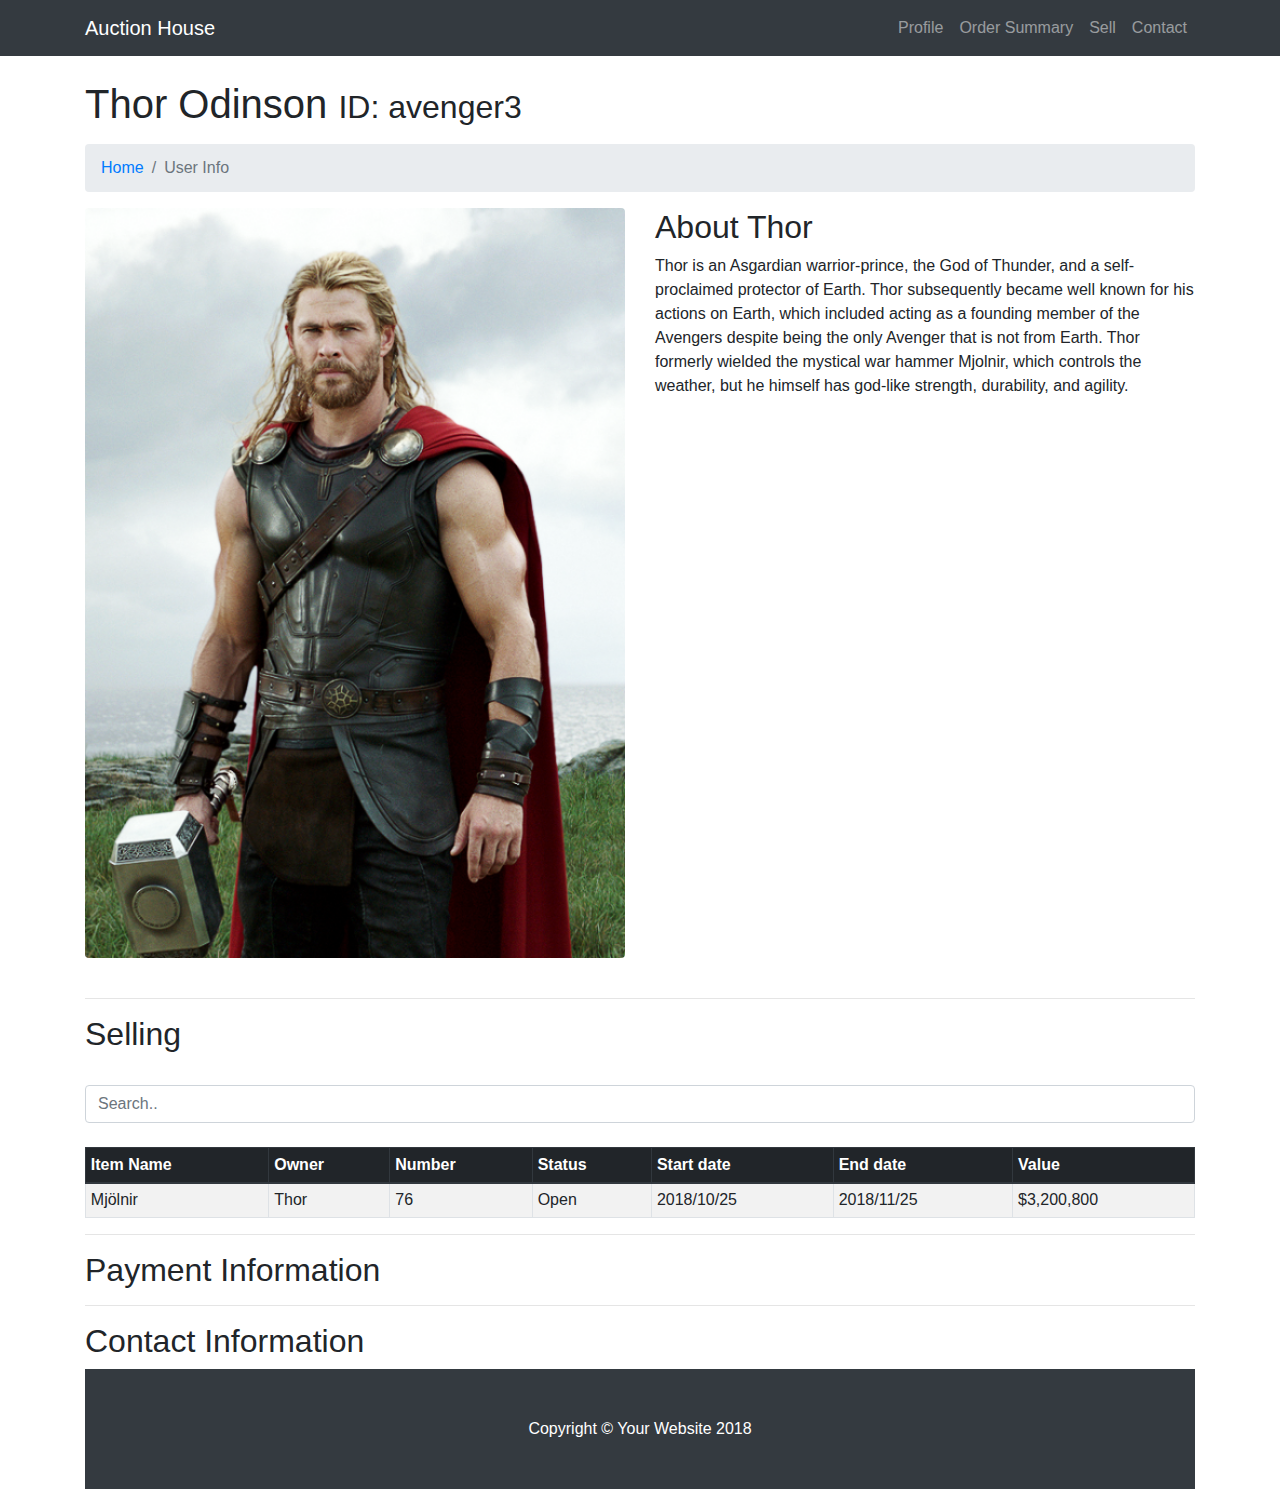
<file: AuctionHouse/userInfo.html>
<!DOCTYPE html>
<html lang="en">

  <head>

    <meta charset="utf-8">
    <meta name="viewport" content="width=device-width, initial-scale=1, shrink-to-fit=no">
    <meta name="description" content="">
    <meta name="user" content="">

    <title></title>

    <!-- Bootstrap core CSS -->
    <link href="vendor/bootstrap/css/bootstrap.min.css" rel="stylesheet">

    <!-- Custom styles for this template -->
    <link href="css/modern-business.css" rel="stylesheet">

  </head>

  <body>

        <!-- Navigation -->
        <nav class="navbar fixed-top navbar-expand-lg navbar-dark bg-dark fixed-top">
          <div class="container">
            <a class="navbar-brand" href="Index.html">Auction House</a>
            <button class="navbar-toggler navbar-toggler-right" type="button" data-toggle="collapse" data-target="#navbarResponsive" aria-controls="navbarResponsive" aria-expanded="false" aria-label="Toggle navigation">
              <span class="navbar-toggler-icon"></span>
            </button>
            <div class="collapse navbar-collapse" id="navbarResponsive">
              <ul class="navbar-nav ml-auto">
                <li class="nav-item">
                  <!-- User's profile information page-->
                  <a class="nav-link" href="userInfo.html">Profile</a>
                </li>
                <li class="nav-item">
                  <!-- User's oders summary page -->
                  <a class="nav-link" href="oderSummary.html">Order Summary</a>
                </li>
                <li class="nav-item">
                    <!-- User's oder summary page -->
                    <a class="nav-link" href="sell.html">Sell</a>
                  </li>
                <li class="nav-item">
                  <a class="nav-link" href="contact.html">Contact</a>
                </li>
              </ul>
            </div>
          </div>
        </nav>

    <!-- Page Content -->
    <div class="container">

      <!-- Page Heading/Breadcrumbs -->
      <h1 class="mt-4 mb-3">Thor Odinson
        <small> ID: avenger3</small>
      </h1>

      <ol class="breadcrumb">
        <li class="breadcrumb-item">
          <a href="index.html">Home</a>
        </li>
        <li class="breadcrumb-item active">User Info</li>
      </ol>

      <!-- Intro Content -->
      <div class="row">
        <div class="col-lg-6">
          <img class="img-fluid rounded mb-4" src="img/thor.png" alt="Avatar">
          <!-- <img class="img-fluid rounded mb-4" src="http://placehold.it/750x450" alt=""> -->
        </div>
        <div class="col-lg-6">
          <h2>About Thor</h2>
          <p> Thor is an Asgardian warrior-prince, the God of Thunder, and a self-proclaimed protector of Earth. Thor subsequently became well known for his actions on Earth, which included acting as a founding member of the Avengers despite being the only Avenger that is not from Earth. Thor formerly wielded the mystical war hammer Mjolnir, which controls the weather, but he himself has god-like strength, durability, and agility.</p>
        </div>
      </div>
      <!-- /.row -->

      <hr>
      <!-- Selling -->
      <h2>Selling</h2>
      <br>
      <div>
          <input class="form-control" id="mySearch" type="text" placeholder="Search..">
          <br>
          <table id="myTable" class="table table-striped table-bordered table-sm table-hover" cellspacing="0" width="100%">
            <thead class="thead-dark">
              <tr>
                <th>Item Name </th>
                <th>Owner</th>
                <th>Number</th>
                <th>Status</th>
                <th>Start date</th>
                <th>End date</th>
                <th>Value</th>
              </tr>
            </thead>
            <tbody id="myTableContent">
              <tr>
                <td>Mjölnir</td>
                <td>Thor</td>
                <td>76</td>
                <td>Open</td>
                <td>2018/10/25</td>
                <td>2018/11/25</td>
                <td>$3,200,800</td>
              </tr>
            </tbody>
          </table>

      <div>
      <!-- /.row -->
      <hr>
      <h2>Payment Information</h2>

      </div>

      <div>
          <hr>
          <h2>Contact Information</h2>
          
      </div>
      

      

    </div>
    <!-- /.container -->

    <!-- Footer -->
    <footer class="py-5 bg-dark">
      <div class="container">
        <p class="m-0 text-center text-white">Copyright &copy; Your Website 2018</p>
      </div>
      <!-- /.container -->
    </footer>

    <!-- Bootstrap core JavaScript -->
    <script src="vendor/jquery/jquery.min.js"></script>
    <script src="vendor/bootstrap/js/bootstrap.bundle.min.js"></script>

  </body>

</html>
</file>
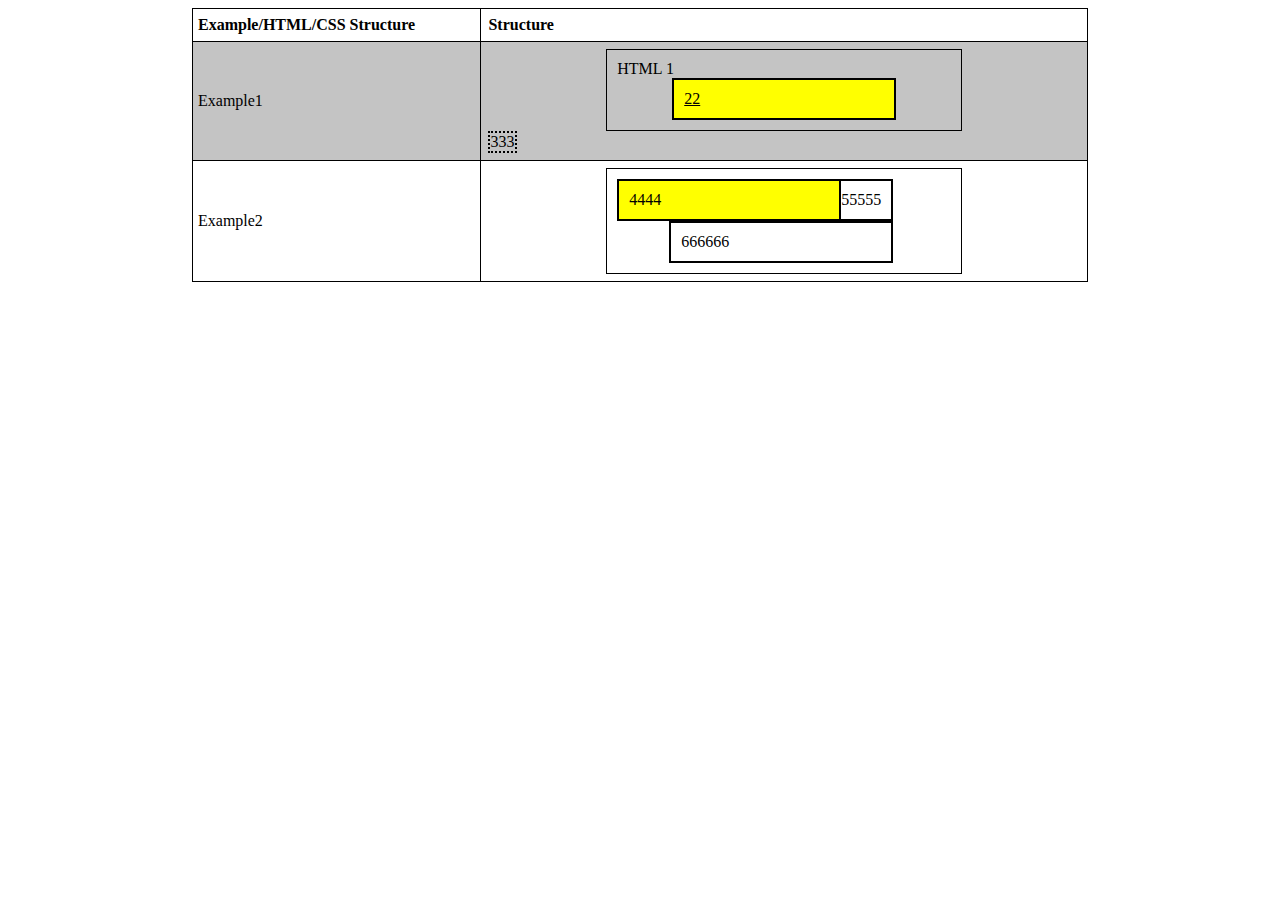
<file: CV/Table.html>
<!DOCTYPE html>
<html>
    <head>
        <link rel="stylesheet" href="style/style_table.css">
    </head>
    <body>
        <table id="table" >
            <tr class="index">
                <td class="col1">Example/HTML/CSS Structure</td>
                <td class="col2">Structure</td>
            </tr>
            <tr class="row" >
                <td class="col1">Example1</td>
                <td class="col2">
                    <div class="innerBox">
                        <div class="ht1">HTML 1</div>
                        <div class="ht2">22</div>
                    </div>
                    <div id="ht3">333</div>
                </td>
            </tr>
            <tr class="row">
                <td class="col1">Example2</td>
                <td class="col2">
                    <div class="innerBox2">
                        <div class="ht4">4444</div>
                        <div class="ht5">55555</div>
                        <div class="ht6">666666</div>
                    </div>
                </td>
            </tr>
        </table>
    </body>
</html>
</file>
<file: CV/style/styles.css>
* {
    margin: 0;
    padding: 0;
}
/* 
ol, ul {
    margin-left: 17px;
} */

body {
    font: 100% sans-serif;
    background-color: #fff;
    color: #666;
}

/* Header */

header {
    background-image: url("../img/background.jpg");
    background-size: cover;
    background-position: center center;
    margin-bottom: 1em;
    text-align: center;
    height: 500px;
    position: relative;
    color: white;
    text-shadow: 0 5px 10px rgba(0,0,0,0.5);
}

#title.selected {
    position: relative;
    top: 50%;
    transform: translateY(-50%);
}

#title h1 {
    font-size: 5em;
    margin-bottom: 15px;
}

header nav {
    position: absolute;
    top: 10px;
    right: 10px;
}

header nav a {
    padding: 0 10px;
}

.container {
    max-width: 50em;
    width: 92%;
    margin-right: auto;
    margin-left: auto;
    position: relative;
}

.center {
    text-align: center;
}


.row {
    clear: both;
    margin-right: -1%;
    margin-left:  -1%;
    margin-top: 40px;
    margin-bottom: 40px;
}

.row h2 {
    font-size: 1.5em;
    float: left;
    width: 30%;
}

.row .list {
    text-align: left;
    float: right;
    width: 60%;
    /* transform: translateY(-10px); */
}

.row .list li {
    margin: 5px;
}

.row:before,
.row:after {
    content: " "; /* 1 */
    display: table; /* 2 */
}

.row:after {
    clear: both;
}

#contact.list {
    margin: 5px;
}

footer {
    margin-top:10px;
}

#expertise {
    margin-left: 17px;
}

#education {
    margin-left: 15px;
}

#table {
    border-collapse:separate; 
    border-spacing: 0 5px;
  }

#name {
    width: 30%;
}

#phone {
    width:20%;
}

#contact a {
    margin-right: 3px;
}

#contact div {
    margin-top: 5px;
}

input:invalid + span:after {
    content: '✖';
    color: #f00;
    padding-left: 5px;
}

input:valid + span:after {
    content: '✓';
    color: #26b72b;
    padding-left: 5px;
}

#box {
    background-color: orange;
    height: 50px;
    width: 0px;
    margin: 6px;
    float: left;
    transform: translateY(-5px);
}

#alertButton {
    width: 20%;
    float: left;
    transform: translateY(15px);
}

#imageMap {
    position: absolute;
    top: 0;
    right: -100px;
}

#a3 div{
    background-color: red;
    height: 50px;
    margin: 6px;
}
</file>
<file: CV_ENG/style.css>
html,body,div,span,object,iframe,h1,h2,h3,h4,h5,h6,p,blockquote,pre,abbr,address,cite,code,del,dfn,em,img,ins,kbd,q,samp,small,strong,sub,sup,var,b,i,dl,dt,dd,ol,ul,li,fieldset,form,label,legend,table,caption,tbody,tfoot,thead,tr,th,td,article,aside,canvas,details,figcaption,figure,footer,header,hgroup,menu,nav,section,summary,time,mark,audio,video {
border:0;
font:inherit;
font-size:100%;
margin:0;
padding:0;
vertical-align:baseline;
}

article,aside,details,figcaption,figure,footer,header,hgroup,menu,nav,section {
display:block;
}

html, body {background: #181818; font-family: 'Lato', helvetica, arial, sans-serif; font-size: 16px; color: #222;}

.clear {clear: both;}

p {
	font-size: 1em;
	line-height: 1.4em;
	margin-bottom: 20px;
	color: #444;
}

#cv {
	width: 90%;
	max-width: 800px;
	background: #f3f3f3;
	margin: 30px auto;
}



.mainDetails {
	padding: 25px 35px;
	border-bottom: 2px solid #cf8a05;
	background: #ededed;
}

#name h1 {
	font-size: 2.5em;
	font-weight: 700;
	font-family: 'Rokkitt', Helvetica, Arial, sans-serif;
	margin-bottom: -6px;
}

#name h2 {
	font-size: 2em;
	margin-left: 2px;
	font-family: 'Rokkitt', Helvetica, Arial, sans-serif;
}

#mainArea {
	padding: 0 40px;
}

#headshot {
	width: 12.5%;
	float: left;
	margin-right: 30px;
}

#headshot img {
	width: 100%;
	height: auto;
	-webkit-border-radius: 50px;
	border-radius: 50px;
}

#name {
	float: left;
}

#contactDetails {
	float: right;
}

#contactDetails ul {
	list-style-type: none;
	font-size: 0.9em;
	margin-top: 2px;
}

#contactDetails ul li {
	margin-bottom: 3px;
	color: #444;
}

#contactDetails ul li a, a[href^=tel] {
	color: #444; 
	text-decoration: none;
	-webkit-transition: all .3s ease-in;
	-moz-transition: all .3s ease-in;
	-o-transition: all .3s ease-in;
	-ms-transition: all .3s ease-in;
	transition: all .3s ease-in;
}

#contactDetails ul li a:hover { 
	color: #cf8a05;
}


section {
	border-top: 1px solid #dedede;
	padding: 20px 0 0;
}

section:first-child {
	border-top: 0;
}

section:last-child {
	padding: 20px 0 10px;
}

.sectionTitle {
	float: left;
	width: 25%;
}

.sectionContent {
	float: right;
	width: 72.5%;
	
}

.sectionTitle h1 {
	font-family: 'Rokkitt', Helvetica, Arial, sans-serif;
	font-style: italic;
	font-size: 1.5em;
	color: #cf8a05;
}

.sectionContent h2 {
	font-family: 'Rokkitt', Helvetica, Arial, sans-serif;
	font-size: 1.5em;
	margin-bottom: -2px;
}

.subDetails {
	font-size: 0.8em;
	font-style: italic;
	margin-bottom: 3px;
}

.techology {
	color: purple;
}

.keySkills {
	list-style-type: none;
	-moz-column-count:3;
	-webkit-column-count:3;
	column-count:3;
	margin-bottom: 20px;
	font-size: 1em;
	color: #444;
}

.keySkills ul li {
	margin-bottom: 3px;
}

@media all and (min-width: 602px) and (max-width: 800px) {
	#headshot {
		display: none;
	}
	
	.keySkills {
	-moz-column-count:2;
	-webkit-column-count:2;
	column-count:2;
	}
}

@media all and (max-width: 601px) {
	#cv {
		width: 95%;
		margin: 10px auto;
		min-width: 280px;
	}
	
	#headshot {
		display: none;
	}
	
	#name, #contactDetails {
		float: none;
		width: 100%;
		text-align: center;
	}
	
	.sectionTitle, .sectionContent {
		float: none;
		width: 100%;
	}
	
	.sectionTitle {
		margin-left: -2px;
		font-size: 1.25em;
	}
	
	.keySkills {
		-moz-column-count:2;
		-webkit-column-count:2;
		column-count:2;
	}
}

@media all and (max-width: 480px) {
	.mainDetails {
		padding: 15px 15px;
	}
	
	section {
		padding: 15px 0 0;
	}
	
	#mainArea {
		padding: 0 25px;
	}

	
	.keySkills {
	-moz-column-count:1;
	-webkit-column-count:1;
	column-count:1;
	}
	
	#name h1 {
		line-height: .8em;
		margin-bottom: 4px;
	}
}

@media print {
    #cv {
        width: 100%;
    }
}

@-webkit-keyframes reset {
	0% {
		opacity: 0;
	}
	100% {
		opacity: 0;
	}
}

@-webkit-keyframes fade-in {
	0% {
		opacity: 0;
	}
	40% {
		opacity: 0;
	}
	100% {
		opacity: 1;
	}
}

@-moz-keyframes reset {
	0% {
		opacity: 0;
	}
	100% {
		opacity: 0;
	}
}

@-moz-keyframes fade-in {
	0% {
		opacity: 0;
	}
	40% {
		opacity: 0;
	}
	100% {
		opacity: 1;
	}
}

@keyframes reset {
	0% {
		opacity: 0;
	}
	100% {
		opacity: 0;
	}
}

@keyframes fade-in {
	0% {
		opacity: 0;
	}
	40% {
		opacity: 0;
	}
	100% {
		opacity: 1;
	}
}

.instaFade {
    -webkit-animation-name: reset, fade-in;
    -webkit-animation-duration: 1.5s;
    -webkit-animation-timing-function: ease-in;
	
	-moz-animation-name: reset, fade-in;
    -moz-animation-duration: 1.5s;
    -moz-animation-timing-function: ease-in;
	
	animation-name: reset, fade-in;
    animation-duration: 1.5s;
    animation-timing-function: ease-in;
}

.quickFade {
    -webkit-animation-name: reset, fade-in;
    -webkit-animation-duration: 2.5s;
    -webkit-animation-timing-function: ease-in;
	
	-moz-animation-name: reset, fade-in;
    -moz-animation-duration: 2.5s;
    -moz-animation-timing-function: ease-in;
	
	animation-name: reset, fade-in;
    animation-duration: 2.5s;
    animation-timing-function: ease-in;
}
 
.delayOne {
	-webkit-animation-delay: 0, .5s;
	-moz-animation-delay: 0, .5s;
	animation-delay: 0, .5s;
}

.delayTwo {
	-webkit-animation-delay: 0, 1s;
	-moz-animation-delay: 0, 1s;
	animation-delay: 0, 1s;
}

.delayThree {
	-webkit-animation-delay: 0, 1.5s;
	-moz-animation-delay: 0, 1.5s;
	animation-delay: 0, 1.5s;
}

.delayFour {
	-webkit-animation-delay: 0, 2s;
	-moz-animation-delay: 0, 2s;
	animation-delay: 0, 2s;
}

.delayFive {
	-webkit-animation-delay: 0, 2.5s;
	-moz-animation-delay: 0, 2.5s;
	animation-delay: 0, 2.5s;
}
</file>
<file: CV/style/style_table.css>
body {
    position: relative;
    width: 70%;
    margin-right: auto;
    margin-left: auto;
}

table {
    border-collapse: collapse;
}

table, th, td {
    border: 1px solid black;
}

.index {
    height: 30px;
    font-weight: bold;
}

.col1 {
    width: 400px;
    padding-left: 5px;
}

.col2 {
    width: 800px;
    padding: 7px;
}

tr:nth-child(2) {
    background: rgb(60,60,60,0.3);
}

#ht3 {
    border: 2px dotted black; 
    width: 25px;
}

.innerBox {
    border: 1px solid black;
    width: 334px;
    padding: 10px;
    margin: 0 auto;
}

.ht2 {
    width: 200px;
    background-color: yellow;
    border: 2px solid black;
    padding: 10px;
    margin: 0 auto;
    text-decoration: underline;
}

.innerBox2 {
    border: 1px solid black;
    width: 334px;
    padding: 10px;
    margin: 0 auto;
}

.ht4 {
    width: 200px;
    background-color: yellow;
    border: 2px solid black;
    padding: 10px;
    display: inline-block;
}

.ht5 {
    display: inline-block;
    border: 2px solid black;
    padding: 10px 10px 10px 0;
    margin-left: -6px;
}

.ht6 {
    border: 2px solid black;
    padding: 10px;
    width: 200px;
    margin-left: 52px;
}
</file>
<file: AuctionHouse/css/modern-business.css>
/*!
 * Start Bootstrap - Modern Business (https://startbootstrap.com/template-overviews/modern-business)
 * Copyright 2013-2017 Start Bootstrap
 * Licensed under MIT (https://github.com/BlackrockDigital/startbootstrap-logomodern-business-nav/blob/master/LICENSE)
 */

body {
  padding-top: 54px;
}

@media (min-width: 992px) {
  body {
    padding-top: 56px;
  }
}

.carousel-item {
  height: 65vh;
  min-height: 300px;
  background: no-repeat center center scroll;
  -webkit-background-size: cover;
  -moz-background-size: cover;
  -o-background-size: cover;
  background-size: cover;
}

.portfolio-item {
  margin-bottom: 30px;
}


img {
  width: 100%;
  height: auto;
  display: block;
}


#motar {
  font-family: "Times New Roman", Times, serif;
  font-style: italic;
  padding: auto;
  font-size: 1.3em;
  text-align: center;
}

#effects p{
  margin: 1rem;
}

#effects td {
  width: 30%;
}

#f_3 p {
  display: inline !important;
}

#a3 div{
  background-color: red;
  height: 10px;
  margin: 6px;
}

#box {
  background-color: red;
  width: 0px;
  height: 20px;
}
</file>
